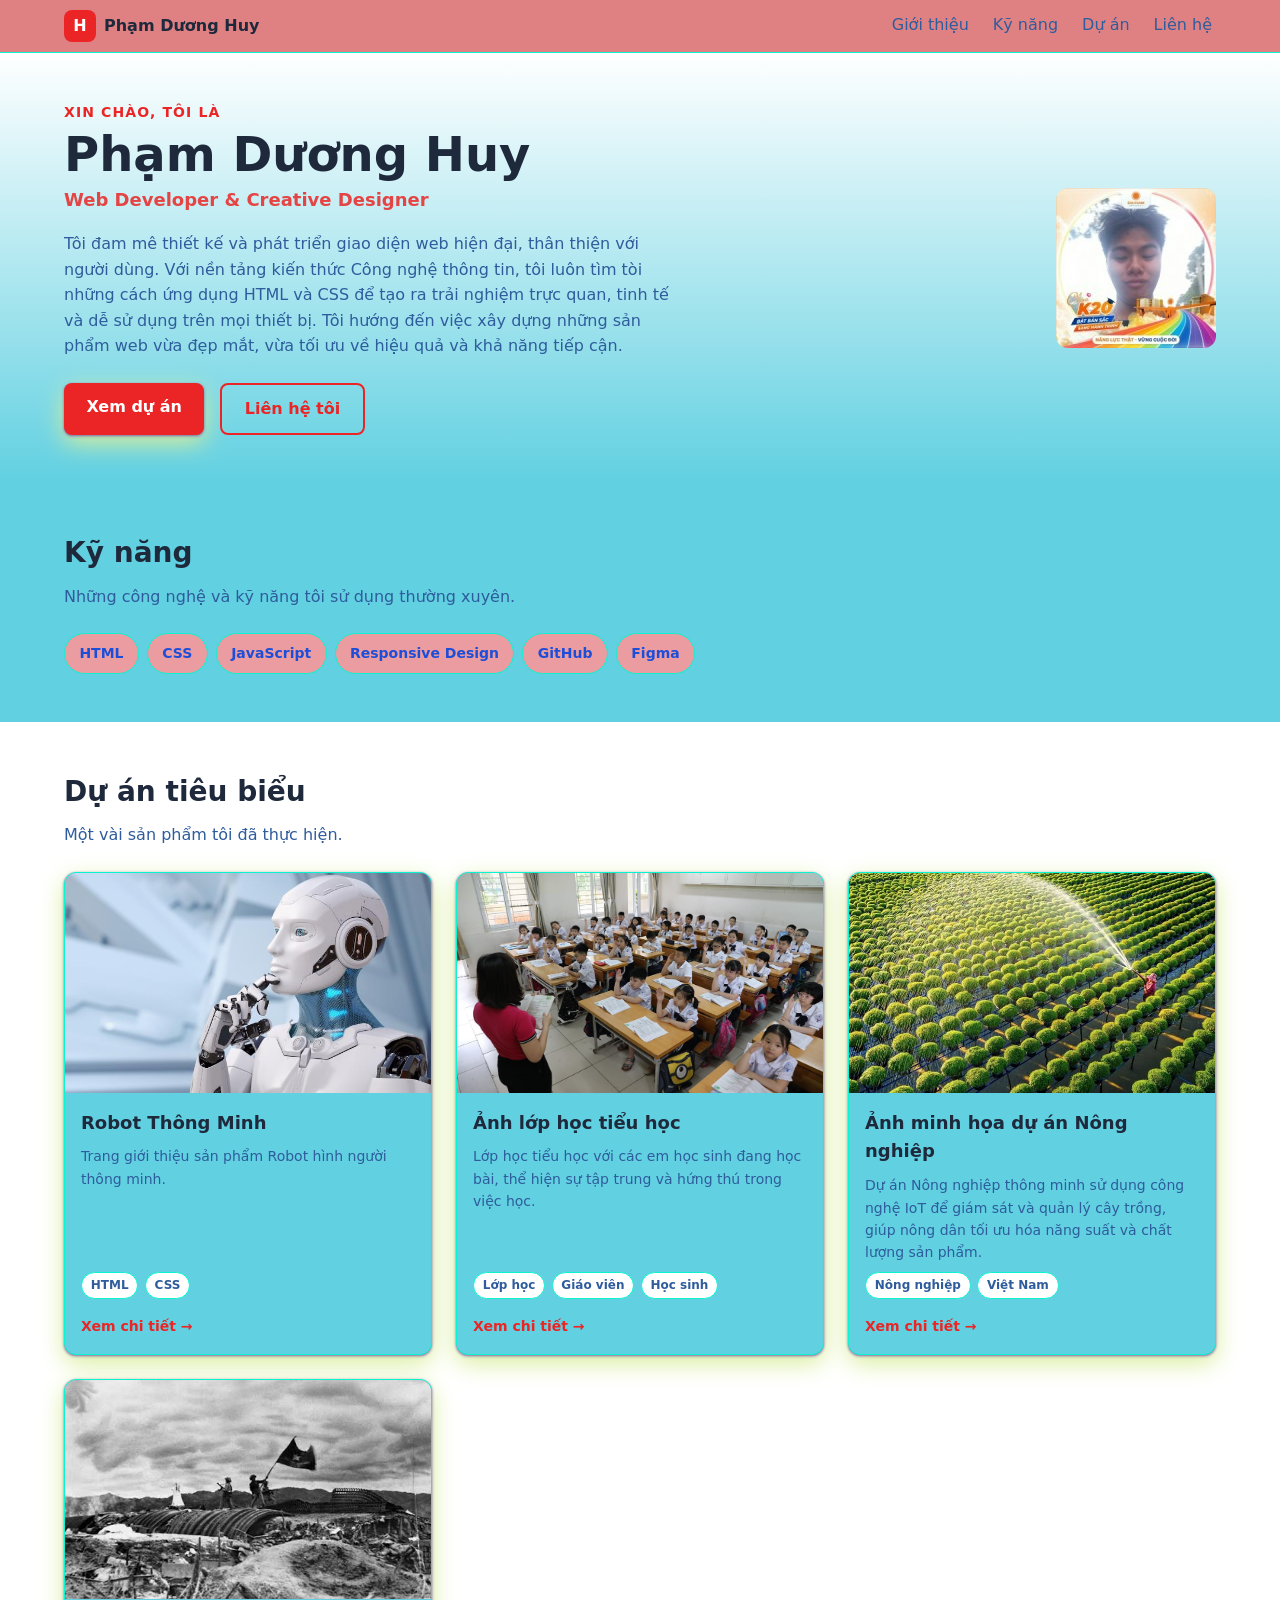
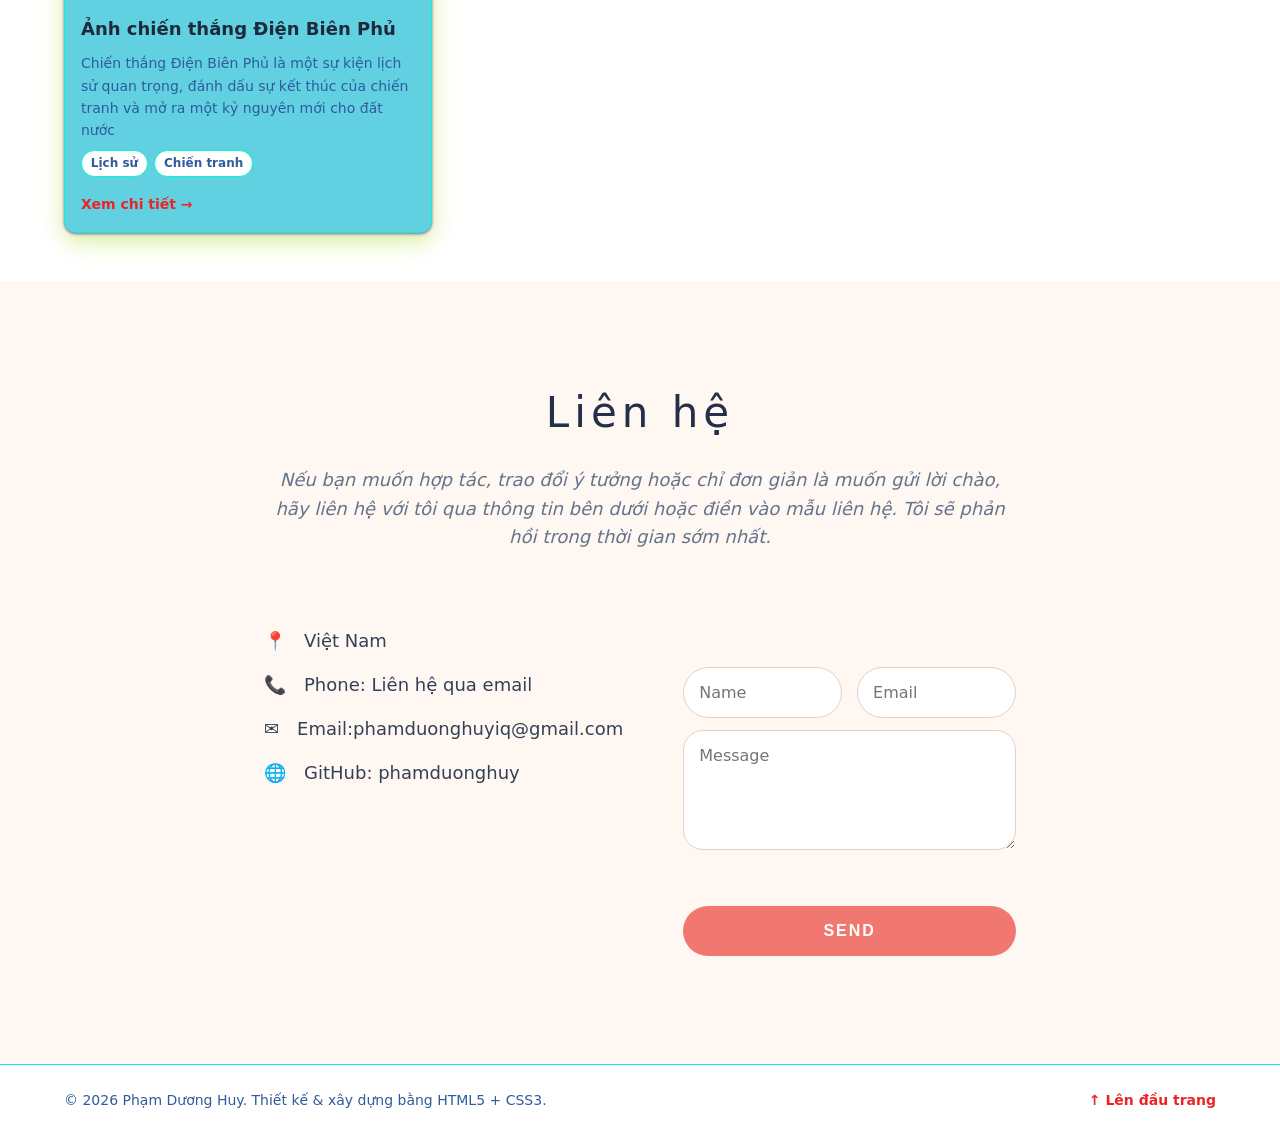
<file: index.html>
<!DOCTYPE html>
<!-- lang="vi" khai báo ngôn ngữ trang → hỗ trợ screen reader & SEO -->
<html lang="vi">

<head>
  <!-- ========== METADATA BẮT BUỘC ========== -->
  <meta charset="UTF-8" />
  <!-- viewport: nền tảng của responsive mobile-first, khóa tỉ lệ 1:1 với thiết bị -->
  <meta name="viewport" content="width=device-width, initial-scale=1.0" />
  <meta name="description"
    content="Portfolio CV của Phạm Dương Huy – Frontend Developer. Dự án, kỹ năng và thông tin liên hệ." />
  <meta name="author" content="Phạm Dương Huy" />
  <title>Phạm Dương Huy · Frontend Developer</title>

  <!-- Liên kết tới file CSS tách rời (yêu cầu của bài) -->
  <link rel="stylesheet" href="./assets/css/styles.css" />
</head>

<body>

  <!-- ========================================================== -->
  <!-- HEADER: nhận diện + điều hướng chính                        -->
  <!-- ========================================================== -->
  <header class="site-header">
    <div class="container header-inner">
      <!-- Thương hiệu cá nhân -->
      <a class="brand" href="#top" aria-label="Về đầu trang">
        <span class="brand-mark" aria-hidden="true">H</span>
        <span class="brand-name">Phạm Dương Huy</span>
      </a>

      <!-- NAV dùng Flexbox (xem styles.css) -->
      <nav class="main-nav" aria-label="Điều hướng chính">
        <ul class="nav-list">
          <li><a href="#about">Giới thiệu</a></li>
          <li><a href="#skills">Kỹ năng</a></li>
          <li><a href="#projects">Dự án</a></li>
          <li><a href="#contact">Liên hệ</a></li>
        </ul>
      </nav>
    </div>
  </header>

  <!-- ========================================================== -->
  <!-- MAIN: toàn bộ nội dung chính của trang                      -->
  <!-- ========================================================== -->
  <main id="top">
    <!-- ----- SECTION: Giới thiệu / Hero ----- -->
    <section id="about" class="hero">
      <div class="container hero-inner">
        <div class="hero-text">
          <p class="eyebrow">Xin chào, tôi là</p>
          <h1 class="hero-title">Phạm Dương Huy</h1>
          <p class="hero-role">Web Developer &amp; Creative Designer</p>
          <p class="hero-desc">
            Tôi đam mê thiết kế và phát triển giao diện web hiện đại, thân thiện với người dùng. Với nền tảng kiến thức
            Công nghệ thông tin, tôi luôn tìm tòi những cách ứng dụng HTML và CSS để tạo ra trải nghiệm trực quan, tinh
            tế và dễ sử dụng trên mọi thiết bị. Tôi hướng đến việc xây dựng những sản phẩm web vừa đẹp mắt, vừa tối ưu
            về hiệu quả và khả năng tiếp cận.
          </p>
          <div class="hero-actions">
            <a class="btn btn-primary" href="#projects">Xem dự án</a>
            <a class="btn btn-outline" href="#contact">Liên hệ tôi</a>
          </div>
        </div>

        <!-- Ảnh đại diện: dùng placeholder, thay bằng ảnh thật của bạn -->
        <figure class="hero-avatar">
          <img src="./assets/img/Huydz.png" alt="Ảnh đại diện của Phạm Dương Huy" width="320" height="320" />
        </figure>
      </div>
    </section>

    <!-- ----- SECTION: Kỹ năng ----- -->
    <section id="skills" class="section">
      <div class="container">
        <h2 class="section-title">Kỹ năng</h2>
        <p class="section-sub">Những công nghệ và kỹ năng tôi sử dụng thường xuyên.</p>

        <ul class="skill-grid">
          <li class="skill-chip">HTML</li>
          <li class="skill-chip">CSS</li>
          <li class="skill-chip">JavaScript</li>
          <li class="skill-chip">Responsive Design</li>
          <li class="skill-chip">GitHub</li>
          <li class="skill-chip">Figma</li>
        </ul>
      </div>
    </section>

    <!-- ----- SECTION: Dự án (danh sách thẻ dùng CSS Grid) ----- -->
    <section id="projects" class="section section-muted">
      <div class="container">
        <h2 class="section-title">Dự án tiêu biểu</h2>
        <p class="section-sub">Một vài sản phẩm tôi đã thực hiện.</p>

        <!-- .project-grid dùng CSS Grid (xem styles.css) -->
        <div class="project-grid">

          <!-- Mỗi thẻ là một <article> độc lập, có thể đứng riêng -->
          <article class="card">
            <img class="card-media" src="./assets/img/robot hình người.png" alt="Robot Thông Minh" width="600"
              height="360" />
            <div class="card-body">
              <h3 class="card-title">Robot Thông Minh</h3>
              <p class="card-desc">
                Trang giới thiệu sản phẩm Robot hình người thông minh.
              </p>
              <ul class="tag-list">
                <li>HTML</li>
                <li>CSS</li>
              </ul>
              <a class="card-link" href="#">Xem chi tiết →</a>
            </div>
          </article>

          <article class="card">
            <img class="card-media" src="./assets/img/Lớp học.jpg""
              alt=" Ảnh lớp học tiểu học" width="600" height="360" />
            <div class="card-body">
              <h3 class="card-title">Ảnh lớp học tiểu học</h3>
              <p class="card-desc">
                Lớp học tiểu học với các em học sinh đang học bài, thể hiện sự tập trung và hứng thú trong việc học.
              </p>
              <ul class="tag-list">
                <li>Lớp học</li>
                <li>Giáo viên</li>
                <li>Học sinh</li>
              </ul>
              <a class="card-link" href="#">Xem chi tiết →</a>
            </div>
          </article>

          <article class="card">
            <img class="card-media" src="assets/img/nông nghiệp.jpg" alt="Ảnh minh họa dự án Nông nghiệp" width="600"
              height="360" />
            <div class="card-body">
              <h3 class="card-title">Ảnh minh họa dự án Nông nghiệp</h3>
              <p class="card-desc">
                Dự án Nông nghiệp thông minh sử dụng công nghệ IoT để giám sát và quản lý cây trồng, giúp nông dân tối
                ưu hóa
                năng suất và chất lượng sản phẩm.
              </p>
              <ul class="tag-list">
                <li>Nông nghiệp</li>
                <li>Việt Nam</li>
              </ul>
              <a class="card-link" href="#">Xem chi tiết →</a>
            </div>
          </article>

          <article class="card">
            <img class="card-media" src="assets/img/lịch sử.jpg" alt="Ảnh chiến thắng Điện Biên Phủ" width="600"
              height="360" />
            <div class="card-body">
              <h3 class="card-title">Ảnh chiến thắng Điện Biên Phủ</h3>
              <p class="card-desc">
                Chiến thắng Điện Biên Phủ là một sự kiện lịch sử quan trọng, đánh dấu sự kết thúc của chiến tranh và mở
                ra
                một kỷ nguyên mới cho đất nước
              </p>
              <ul class="tag-list">
                <li>Lịch sử</li>
                <li>Chiến tranh</li>
              </ul>
              <a class="card-link" href="#">Xem chi tiết →</a>
            </div>
          </article>

        </div><!-- /.project-grid -->
      </div>
    </section>

    <!-- ----- SECTION: Liên hệ ----- -->
  
<section id="contact" class="section">
  <div class="container contact-inner">

    <h2 class="section-title">Liên hệ</h2>

    <p class="section-sub">
      Nếu bạn muốn hợp tác, trao đổi ý tưởng hoặc chỉ đơn giản là muốn gửi lời chào, hãy liên hệ với tôi qua
      thông tin bên dưới hoặc điền vào mẫu liên hệ. Tôi sẽ phản hồi trong thời gian sớm nhất.
    </p>

    <div class="contact-content">

      <!-- Thông tin liên hệ bên trái -->
      <div class="contact-info">

        <p>
          <span>📍</span>
          Việt Nam
        </p>

        <p>
          <span>📞</span>
          <a href="tel:+84000000000">Phone: Liên hệ qua email</a>
        </p>

        <p>
          <span>✉️</span>
          <a href="mailto:phamduonghuyiq@gmail.com">
            Email:phamduonghuyiq@gmail.com
          </a>
        </p>

        <p>
          <span>🌐</span>
          <a href="https://github.com/phamduonghuy"
             target="_blank">
            GitHub: phamduonghuy
          </a>
        </p>

      </div>

      <!-- Form nhập thông tin bên phải -->
      <form class="contact-form"
            action="https://formsubmit.co/phamduonghuyiq@gmail.com"
            method="POST">

        <div class="contact-fields">

          <input
            type="text"
            name="name"
            placeholder="Name"
            required>

          <input
            type="email"
            name="email"
            placeholder="Email"
            required>

        </div>

        <textarea
          name="message"
          placeholder="Message"
          rows="4"
          required></textarea>

        <input type="hidden"
               name="_subject"
               value="Tin nhắn mới từ Portfolio">

        <button type="submit" class="contact-submit">
          SEND
        </button>

      </form>

    </div>
  </div>
</section>


  </main>

  <!-- ========================================================== -->
  <!-- FOOTER                                                      -->
  <!-- ========================================================== -->
  <footer class="site-footer">
    <div class="container footer-inner">
      <p>© 2026 Phạm Dương Huy. Thiết kế &amp; xây dựng bằng HTML5 + CSS3.</p>
      <a href="#top" class="to-top">↑ Lên đầu trang</a>
    </div>
  </footer>

</body>

</html>
</file>
<file: assets/css/styles.css>
/* ==========================================================================
   PORTFOLIO CV – styles.css
   Chiến lược: MOBILE-FIRST
   - Mặc định (ngoài media query) = giao diện cho màn hình nhỏ nhất (~360px)
   - @media (min-width: 768px)  → nâng cấp cho tablet
   - @media (min-width: 1280px) → nâng cấp cho desktop
   ========================================================================== */

/* ==========================================================================
   1. DESIGN TOKENS – biến hệ thống thị giác (màu, chữ, khoảng cách, bo góc)
   Dùng custom properties để thay đổi tập trung, nhất quán toàn trang.
   ========================================================================== */
:root {
  /* --- Bảng màu --- */
  --color-primary: #eb2525;      /* xanh thương hiệu */
  --color-primary-dark: #1d4ed8;
  --color-accent: #e54444;       /* tím nhấn */
  --color-text: #1e293b;         /* chữ chính */
  --color-text-soft: #2e5c9c;    /* chữ phụ */
  --color-bg: #61d0e1;           /* nền trang */
  --color-surface: #ffffff;      /* nền vùng nhấn */
  --color-border: #0bf4d1;       /* viền */
  --color-chip: #eb9ca1;         /* nền chip kỹ năng */

  /* --- Typography --- */
  --font-base: system-ui, -apple-system, "Segoe UI", Roboto, Helvetica, Arial, sans-serif;
  --fs-sm: 0.875rem;   /* 14px */
  --fs-base: 1rem;     /* 16px */
  --fs-lg: 1.125rem;   /* 18px */
  --fs-h2: 1.5rem;     /* 24px */
  --fs-h1: 2rem;       /* 32px (sẽ tăng ở desktop) */
  --lh-base: 1.6;

  /* --- Khoảng cách (spacing scale) --- */
  --space-1: 0.5rem;
  --space-2: 1rem;
  --space-3: 1.5rem;
  --space-4: 2rem;
  --space-5: 3rem;

  /* --- Bố cục --- */
  --container-max: 1200px;
  --radius: 12px;
  --radius-sm: 8px;
  --shadow: 0 1px 3px rgb(124, 101, 165), 0 8px 24px rgb(216, 237, 154);
}

/* ==========================================================================
   2. CHUẨN HÓA BOX MODEL + RESET CƠ BẢN
   ========================================================================== */
*,
*::before,
*::after {
  box-sizing: border-box;   /* width đã bao gồm padding + border → dễ tính toán */
}

* {
  margin: 0;
  padding: 0;
}

html {
  scroll-behavior: smooth;        /* cuộn mượt khi bấm nav */
  -webkit-text-size-adjust: 100%; /* chống iOS tự phóng chữ */
}

body {
  font-family: var(--font-base);
  font-size: var(--fs-base);
  line-height: var(--lh-base);
  color: var(--color-text);
  background: var(--color-bg);
  overflow-x: hidden; /* LƯỚI AN TOÀN chống cuộn ngang; bố cục bên dưới vẫn tự đúng */
}

img {
  display: block;
  max-width: 100%;  /* ảnh không bao giờ tràn khung → không gây cuộn ngang */
  height: auto;
}

a {
  color: inherit;
  text-decoration: none;
}

ul {
  list-style: none;
}

/* ==========================================================================
   3. LAYOUT DÙNG LẠI – .container
   ========================================================================== */
.container {
  width: 100%;
  max-width: var(--container-max);
  margin-inline: auto;
  padding-inline: var(--space-2); /* lề ngang an toàn trên mobile */
}

.section {
  padding-block: var(--space-5);
}

.section-muted {
  background: var(--color-surface);
}

.section-title {
  font-size: var(--fs-h2);
  margin-bottom: var(--space-1);
}

.section-sub {
  color: var(--color-text-soft);
  margin-bottom: var(--space-3);
}

/* ==========================================================================
   4. HEADER + NAV (FLEXBOX)
   Mobile: thương hiệu trên, menu xuống dòng và tự wrap → không tràn ngang.
   ========================================================================== */
.site-header {
  position: sticky;
  top: 0;
  z-index: 10;
  background: rgba(238, 120, 120, 0.9);
  backdrop-filter: blur(8px);
  border-bottom: 1px solid var(--color-border);
}

.header-inner {
  display: flex;             /* FLEXBOX */
  flex-wrap: wrap;           /* cho phép xuống dòng trên màn hình hẹp */
  align-items: center;
  justify-content: space-between;
  gap: var(--space-1);
  padding-block: var(--space-1);
}

.brand {
  display: flex;
  align-items: center;
  gap: var(--space-1);
  font-weight: 700;
}

.brand-mark {
  display: grid;
  place-items: center;
  width: 2rem;
  height: 2rem;
  border-radius: var(--radius-sm);
  background: var(--color-primary);
  color: #fff;
  font-weight: 800;
}

/* Danh sách nav cũng là flex container */
.nav-list {
  display: flex;            /* FLEXBOX cho thanh điều hướng */
  flex-wrap: wrap;
  gap: var(--space-2);
}

.nav-list a {
  display: inline-block;
  padding: 0.25rem 0.25rem;
  color: var(--color-text-soft);
  font-weight: 500;
  border-bottom: 2px solid transparent;
  transition: color 0.15s, border-color 0.15s;
}

.nav-list a:hover,
.nav-list a:focus-visible {
  color: var(--color-primary);
  border-bottom-color: var(--color-primary);
}

/* ==========================================================================
   5. HERO / GIỚI THIỆU
   Mobile: xếp dọc (text trên, avatar dưới). Desktop: 2 cột.
   ========================================================================== */
.hero {
  padding-block: var(--space-5);
  background: linear-gradient(180deg, var(--color-surface), var(--color-bg));
}

.hero-inner {
  display: flex;
  flex-direction: column;     /* mobile-first: xếp dọc */
  gap: var(--space-4);
  align-items: flex-start;
}

.eyebrow {
  color: var(--color-primary);
  font-weight: 600;
  text-transform: uppercase;
  letter-spacing: 0.08em;
  font-size: var(--fs-sm);
}

.hero-title {
  font-size: var(--fs-h1);
  line-height: 1.15;
  margin-block: 0.25rem;
}

.hero-role {
  font-size: var(--fs-lg);
  color: var(--color-accent);
  font-weight: 600;
  margin-bottom: var(--space-2);
}

.hero-desc {
  color: var(--color-text-soft);
  max-width: 60ch;
  margin-bottom: var(--space-3);
}

.hero-actions {
  display: flex;
  flex-wrap: wrap;
  gap: var(--space-2);
}

.hero-avatar img {
  border-radius: var(--radius);
  /* box-shadow: var(--shadow); */
  width: 100%;
  /* max-width: 260px; */
}

/* --- Nút bấm --- */
.btn {
  display: inline-block;
  padding: 0.7rem 1.4rem;
  border-radius: var(--radius-sm);
  font-weight: 600;
  text-align: center;
  transition: transform 0.12s, background 0.15s, box-shadow 0.15s;
}

.btn:active { transform: translateY(1px); }

.btn-primary {
  background: var(--color-primary);
  color: #fff;
  box-shadow: var(--shadow);
}
.btn-primary:hover { background: var(--color-primary-dark); }

.btn-outline {
  border: 2px solid var(--color-primary);
  color: var(--color-primary);
}
.btn-outline:hover { background: var(--color-chip); }

/* ==========================================================================
   6. KỸ NĂNG – chip tự wrap bằng flex
   ========================================================================== */
.skill-grid {
  display: flex;
  flex-wrap: wrap;
  gap: var(--space-1);
}

.skill-chip {
  background: var(--color-chip);
  color: var(--color-primary-dark);
  border: 1px solid var(--color-border);
  padding: 0.5rem 0.9rem;
  border-radius: 999px;
  font-size: var(--fs-sm);
  font-weight: 600;
}

/* ==========================================================================
   7. DỰ ÁN – CSS GRID cho danh sách thẻ
   Mobile: 1 cột. Tablet: 2 cột. Desktop: 3 cột.
   ========================================================================== */
.project-grid {
  display: grid;                       /* CSS GRID */
  grid-template-columns: 1fr;          /* mobile-first: 1 cột */
  gap: var(--space-3);
}

.card {
  background: var(--color-bg);
  border: 1px solid var(--color-border);
  border-radius: var(--radius);
  overflow: hidden;                    /* bo góc gọn cả ảnh */
  box-shadow: var(--shadow);
  display: flex;
  flex-direction: column;
  transition: transform 0.15s, box-shadow 0.15s;
}

.card:hover {
  transform: translateY(-4px);
  box-shadow: 0 12px 32px rgba(15, 23, 42, 0.12);
}

.card-media {
  width: 100%;
  aspect-ratio: 5 / 3;                 /* giữ tỉ lệ ảnh ổn định */
  object-fit: cover;
}

.card-body {
  padding: var(--space-2);
  display: flex;
  flex-direction: column;
  gap: var(--space-1);
  flex: 1;                             /* các thẻ cao bằng nhau trong grid */
}

.card-title { font-size: var(--fs-lg); }

.card-desc {
  color: var(--color-text-soft);
  font-size: var(--fs-sm);
  flex: 1;
}

.tag-list {
  display: flex;
  flex-wrap: wrap;
  gap: 0.4rem;
}

.tag-list li {
  font-size: 0.75rem;
  font-weight: 600;
  color: var(--color-text-soft);
  background: var(--color-surface);
  border: 1px solid var(--color-border);
  padding: 0.2rem 0.55rem;
  border-radius: 999px;
}

.card-link {
  color: var(--color-primary);
  font-weight: 600;
  font-size: var(--fs-sm);
  margin-top: var(--space-1);
}

/* ==========================================================================
   8. LIÊN HỆ
   ========================================================================== */
.contact-list {
  display: flex;
  flex-direction: column;
  gap: var(--space-1);
}

.contact-list li {
  display: flex;
  flex-wrap: wrap;
  gap: var(--space-1);
  align-items: baseline;
}

.contact-label {
  min-width: 90px;
  font-weight: 700;
  color: var(--color-text);
}

.contact-list a { color: var(--color-primary); }
.contact-list a:hover { text-decoration: underline; }

/* ==========================================================================
   9. FOOTER
   ========================================================================== */
.site-footer {
  border-top: 1px solid var(--color-border);
  background: var(--color-surface);
  padding-block: var(--space-3);
}

.footer-inner {
  display: flex;
  flex-wrap: wrap;
  gap: var(--space-1);
  align-items: center;
  justify-content: space-between;
  color: var(--color-text-soft);
  font-size: var(--fs-sm);
}

.to-top { color: var(--color-primary); font-weight: 600; }

/* ==========================================================================
   10. MEDIA QUERIES – nâng cấp theo breakpoint (mobile-first)
   ========================================================================== */

/* ----- TABLET: ≥ 768px ----- */
@media (min-width: 768px) {
  :root {
    --fs-h1: 2.5rem;   /* 40px */
    --fs-h2: 1.75rem;  /* 28px */
  }

  .container { padding-inline: var(--space-3); }

  /* Hero chuyển sang 2 cột */
  .hero-inner {
    flex-direction: row;
    align-items: center;
    justify-content: space-between;
  }
  .hero-text { flex: 1; }
  .hero-avatar img { max-width: 300px; }

  /* Lưới dự án: 2 cột */
  .project-grid {
    grid-template-columns: repeat(2, 1fr);
  }
}

/* ----- DESKTOP: ≥ 1280px ----- */
@media (min-width: 1280px) {
  :root {
    --fs-h1: 3rem;     /* 48px */
  }

  /* Lưới dự án: 3 cột */
  .project-grid {
    grid-template-columns: repeat(3, 1fr);
  }

  .hero-avatar img { max-width: 340px; }
}

/* ==========================================================================
   11. HỖ TRỢ TIẾP CẬN & ƯA THÍCH NGƯỜI DÙNG
   ========================================================================== */
:focus-visible {
  outline: 3px solid var(--color-accent);
  outline-offset: 2px;
  border-radius: 4px;
}

@media (prefers-reduced-motion: reduce) {
  * {
    animation: none !important;
    transition: none !important;
    scroll-behavior: auto !important;
  }
}
/* ===== ANIMATION FADE IN DOWN CHO TÊN ===== */
@keyframes fadeInDown {
  from {
    opacity: 0;
    transform: translateY(-50px);
  }
  to {
    opacity: 1;
    transform: translateY(0);
  }
}

.hero-title {
  animation: fadeInDown 1.5s ease-out both;
}
/* CONTACT SECTION */
.contact-inner {
  max-width: 800px;
  margin: 0 auto;
  text-align: center;
}

.contact-form {
  max-width: 680px;
  margin: 40px auto 0;
}

.contact-fields {
  display: grid;
  grid-template-columns: 1fr 1fr;
  gap: 35px;
}

.form-group {
  display: flex;
  flex-direction: column;
  text-align: left;
  gap: 8px;
}

.form-group label {
  font-size: 16px;
  color: #222;
}

.contact-form input,
.contact-form textarea {
  width: 100%;
  box-sizing: border-box;
  padding: 15px;
  border: 1px solid #ccc;
  border-radius: 30px;
  background: #e9e9e9;
  font-size: 16px;
  outline: none;
  transition: 0.3s;
}

.contact-form input:focus,
.contact-form textarea:focus {
  border-color: #20b8c4;
  background: #fff;
  box-shadow: 0 0 5px rgba(32, 184, 196, 0.3);
}

.message-group {
  margin-top: 25px;
}

.contact-form textarea {
  border-radius: 20px;
  resize: vertical;
  min-height: 120px;
}

.contact-submit {
  width: 100%;
  margin-top: 30px;
  padding: 16px;
  border: none;
  border-radius: 30px;
  background: #20b8c4;
  color: white;
  font-size: 16px;
  font-weight: 600;
  letter-spacing: 2px;
  cursor: pointer;
  transition: 0.3s;
}

.contact-submit:hover {
  background: #159ba5;
  transform: translateY(-2px);
}

/* Responsive cho điện thoại */
@media (max-width: 600px) {
  .contact-fields {
    grid-template-columns: 1fr;
    gap: 20px;
  }

  .contact-form {
    padding: 0 15px;
  }
}

/* CONTACT SECTION */
.contact-inner {
  padding-top: 50px;
  padding-bottom: 60px;
}

.contact-inner .section-title {
  text-align: center;
  font-size: 42px;
  font-weight: 400;
  letter-spacing: 5px;
}

.contact-inner .section-sub {
  text-align: center;
  font-size: 18px;
  font-style: italic;
  margin-top: 20px;
  margin-bottom: 75px;
}

.contact-content {
  display: grid;
  grid-template-columns: 1fr 1.3fr;
  gap: 60px;
  max-width: 900px;
  margin: auto;
  align-items: start;
}

/* Contact information */
.contact-info p {
  display: flex;
  align-items: center;
  gap: 18px;
  margin-bottom: 15px;
  font-size: 18px;
}

.contact-info a {
  color: inherit;
  text-decoration: none;
}

.contact-info a:hover {
  text-decoration: underline;
}

/* Form */
.contact-form {
  width: 100%;
}

.contact-fields {
  display: grid;
  grid-template-columns: 1fr 1fr;
  gap: 15px;
  margin-bottom: 12px;
}

.contact-form input,
.contact-form textarea {
  width: 100%;
  padding: 15px;
  border: 1px solid #ccc;
  background: transparent;
  color: inherit;
  font-family: inherit;
  font-size: 16px;
  outline: none;
  box-sizing: border-box;
}

.contact-form input:focus,
.contact-form textarea:focus {
  border-color: #555;
}

.contact-form textarea {
  resize: vertical;
  margin-bottom: 18px;
}

.contact-submit {
  display: block;
  margin-left: auto;
  padding: 16px 25px;
  border: none;
  background: #000;
  color: #fff;
  font-size: 16px;
  cursor: pointer;
  transition: 0.3s;
}

.contact-submit:hover {
  background: #555;
}

/* Responsive mobile */
@media (max-width: 650px) {
  .contact-content {
    grid-template-columns: 1fr;
    gap: 35px;
  }

  .contact-fields {
    grid-template-columns: 1fr;
  }

  .contact-inner .section-title {
    font-size: 32px;
  }
}

/* Contact color theme */
#contact {
    background: #FFF7F2;
    color: #243047;
}

#contact .section-title {
    color: #243047;
}

#contact .section-sub {
    color: #64748B;
}

#contact .contact-info p {
    color: #334155;
}

#contact .contact-form input,
#contact .contact-form textarea {
    background: #FFFFFF;
    color: #243047;
    border: 1px solid #E5CFC5;
}

#contact .contact-form input:focus,
#contact .contact-form textarea:focus {
    border-color: #F07870;
}

#contact .contact-submit {
    background: #F07870;
    color: white;
}

#contact .contact-submit:hover {
    background: #E45F59;
}
</file>
